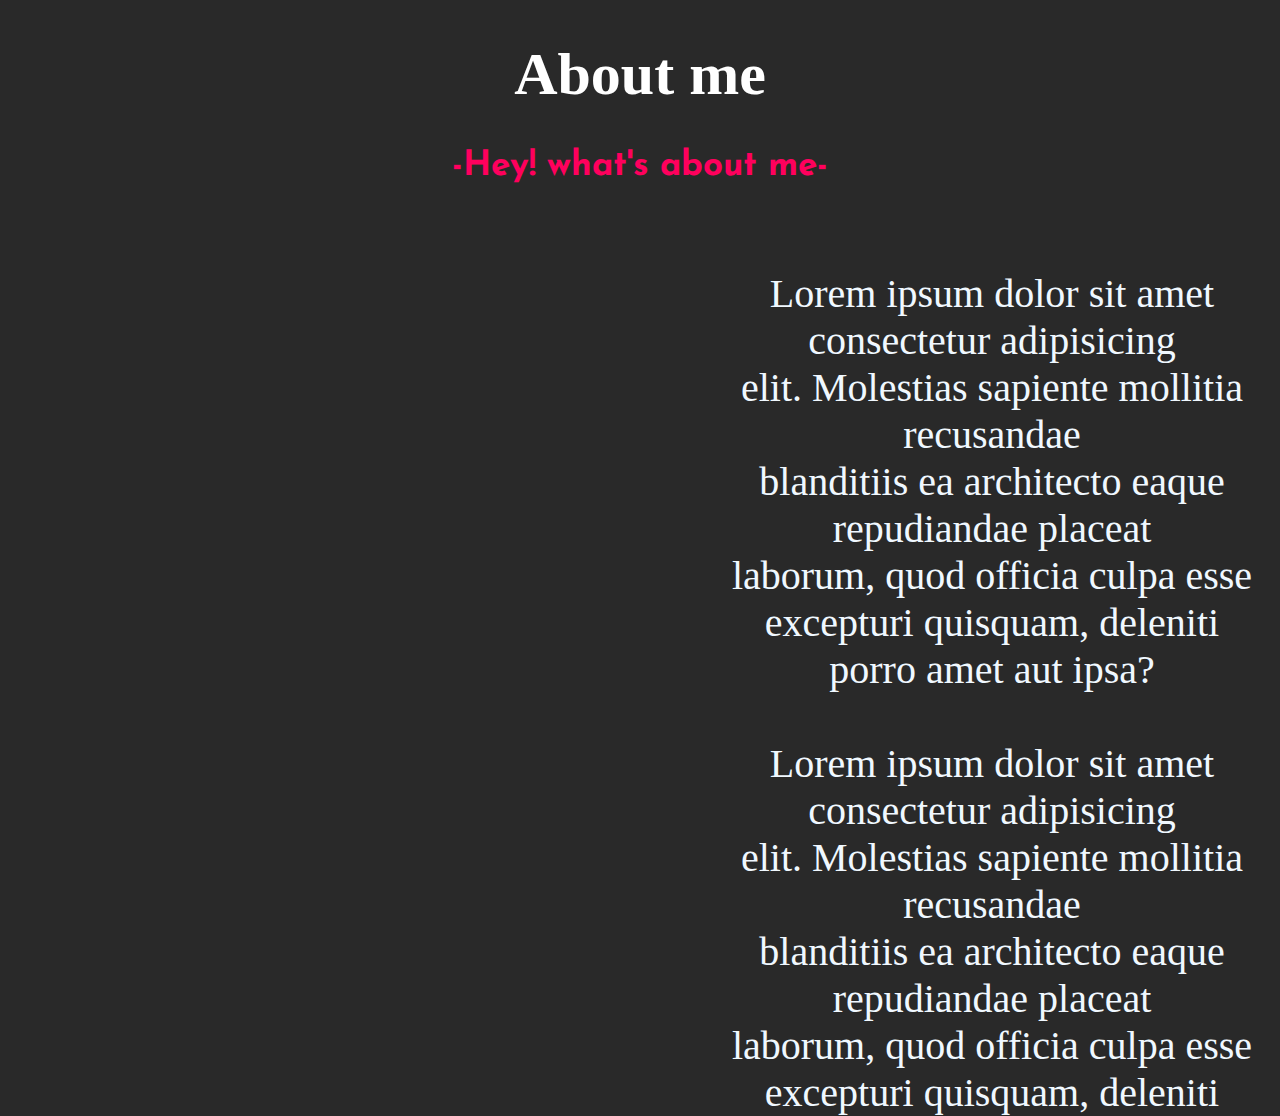
<file: about.html>
<!DOCTYPE html>
<head>
    <link rel="stylesheet" href="about.css">
</head>
<body>

   <div class="heading">
       <h1>About me</h1>
       <h2>-Hey! what's about me-</h2>
   </div>
   
   <div class="para">
       Lorem ipsum dolor sit amet consectetur adipisicing<br>
        elit. Molestias sapiente mollitia recusandae<br>
         blanditiis ea architecto eaque repudiandae placeat<br>
          laborum, quod officia culpa esse excepturi quisquam, deleniti <br>
          porro amet aut ipsa?<br><br>
          Lorem ipsum dolor sit amet consectetur adipisicing<br>
          elit. Molestias sapiente mollitia recusandae<br>
           blanditiis ea architecto eaque repudiandae placeat<br>
            laborum, quod officia culpa esse excepturi quisquam, deleniti
   </div>
</body>
</html>
</file>
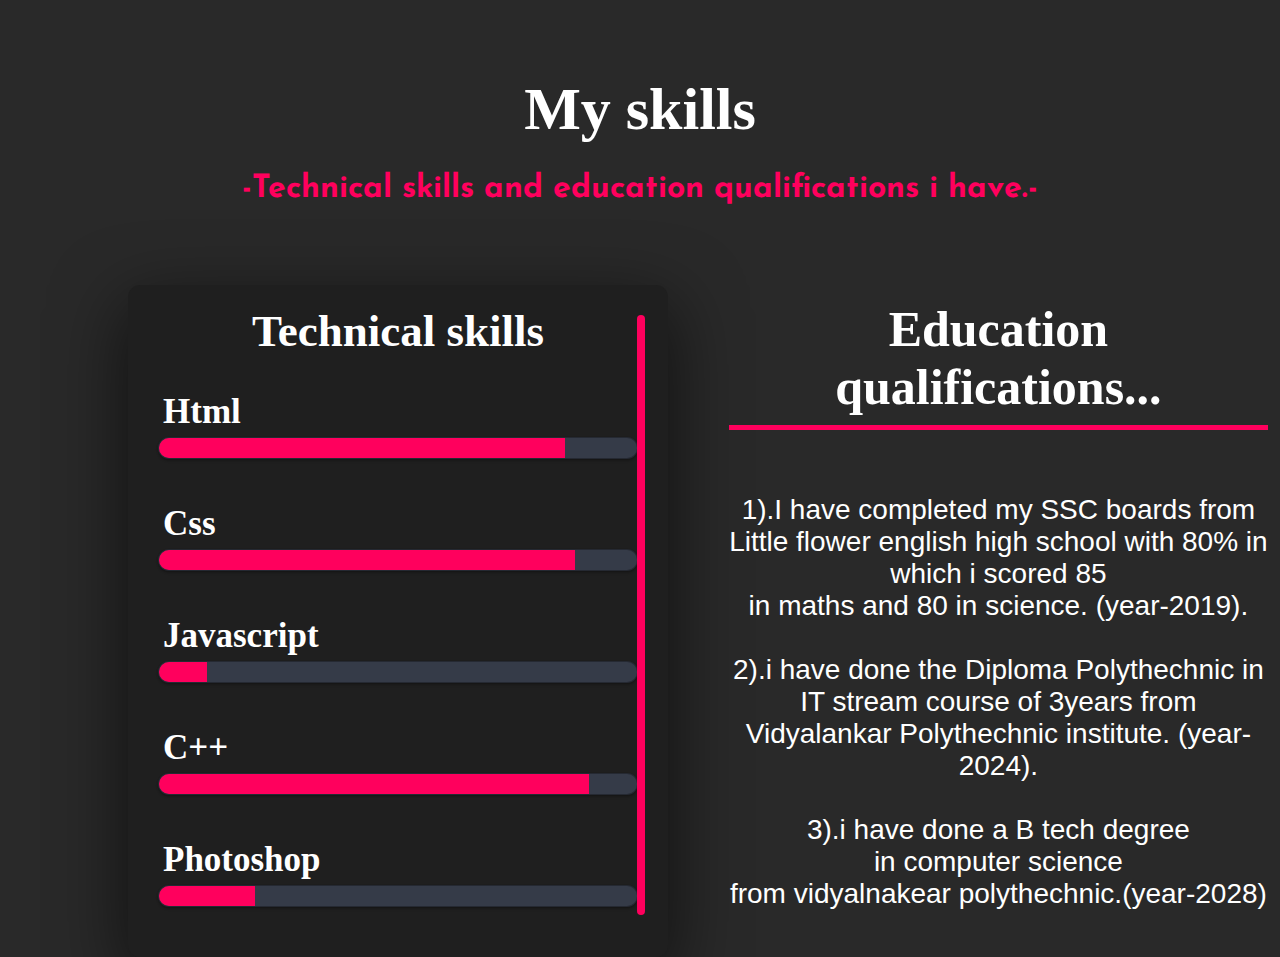
<file: skill.html>
<html>
    <head> 
        <link rel="stylesheet" href="skill.css" >
    </head>


    <body>
        <h1 class="head">My skills</h1>
        <h1 class="he">-Technical skills and education qualifications i have.-</h1>
    <div class="skillset">
        <h1> Technical skills</h1>
      
        <li><h3>Html</h3>
            
            <span class="bar"><span class="html"></span></span>
        </li>
        <li><h3>Css</h3>
            
            <span class="bar"><span class="css"></span></span>
        </li>
        <li><h3>Javascript</h3>
            
            <span class="bar"><span class="js"></span></span>
        </li>
        <li><h3>C++</h3>
            
            <span class="bar"><span class="cpp"></span></span>
        </li>
        <li><h3>Photoshop</h3>
            
            <span class="bar"><span class="photo"></span></span>
        </li>
    </div>
   <div class="vl"></div>
    <div class="work">
        <h2> Education qualifications...</h2><br><br><br><br>
        <p>1).I have completed my SSC boards from <br>Little flower english high school with 
            80% in which i scored 85 <br>in maths and 80 in science. (year-2019).<br><br>
            2).i have done the Diploma Polythechnic in IT stream course of 3years from<br>
            Vidyalankar Polythechnic institute. (year-2024).<br><br>
            3).i have done a B tech degree <br>in computer science<br> from vidyalnakear polythechnic.(year-2028)
            


             </p>
    </div>
    </body>
</html>
</file>
<file: about.css>
@import url('https://fonts.googleapis.com/css2?family=Josefin+Sans:wght@100&family=Oswald:wght@600&display=swap');

body {
   background-color: rgb(41,41,41);
}
.heading {
  margin-top: 40px;
  text-align: center;
}
.heading h1 {
  color: white;
  font-size: 60px;
}
.heading h2 {
  color: #ff005d;
  font-size: 35px;
  font-family: 'Josefin Sans', sans-serif;
  
}
.para {
  position: absolute;
  top: 30%;
  left: 55%;
  font-size: 40px;
  text-align: center;
  color: aliceblue;
}
</file>
<file: skill.css>
@import url('https://fonts.googleapis.com/css2?family=Josefin+Sans:wght@100&family=Oswald:wght@600&display=swap');

*{
    list-style-type: none;
    padding: 0;
    margin:0;
}
body {
    background-color: rgb(41, 41, 41); 
   /* background-image: url('jkk.png'); */
   background-size: cover;
   background-repeat: no-repeat;
}

.head {
    margin-top: 75px;
    color: white;
    font-size: 60px;

}
.he {
    color: #ff005d;
    font-family: 'Josefin Sans', sans-serif;
margin-top: 29px;

}
h1 {
    text-align: center;
    color: hsl(0, 0%, 100%);
    font-weight: bolder;
    margin-bottom: 5px;
}
h3 {
    margin: 5px;
    color: white;
    font-size: 35px;
}
.skillset{
    width: 500px;
    margin: 60px auto;
  padding: 20px;  
  box-shadow: rgba(0, 0, 0, 0.56) 0px 22px 70px 4px;
  position: absolute;
  top: 25%;
  border-radius: 12px;
  background-color: rgb(31, 31, 31);
  left :10%;
    
}
.skillset li {
    margin :20px 0;
    padding: 10px;
}
.skillset h1 {
    font-family: Cambria, Cochin, Georgia, Times, 'Times New Roman', serif;
    font-size: 45px;
}
 .skillset .bar {
  background: #353b48;  
display: block;
height: 20px;
overflow: hidden;
border: 1px solid rgba(0, 0, 0, 0.3);
border-radius: 12px;
box-shadow: 0 2px 3px rgba(0, 0, 0, 0.12),0 1px 2px rgba(0, 0, 0, 0.24);
transition: all 0.3s cubic-bezier(.25,.8,.25,1);
}
.skillset .bar:hover {
    box-shadow: 0 14px 28px rgba(0, 0, 0, 0.22),0 1px 2px rgba(0, 0, 0, 0.12);
}
.skillset .bar span {
    height: 20px;
    float: left;
    background: #ff005d;
}
  .html {
    width: 85%;
    animation: html 3s;
}
.css {
    width: 87%;
    animation: css 3s;
}
.js {
    width: 10%;
    animation: js 3s;
}
.cpp {
    
    width: 90%;
    animation: cpp 3s;
}
.photo {
    width: 20%;
    animation: photo 3s;
}
@keyframes html{
    0% {
        width: 0%;
    }
    100% {
        width: 85%;
    }
}
@keyframes css{
    0% {
        width: 0%;
    }
    100% {
        width: 87%;
    }
}
@keyframes js{
    0% {
        width: 0%;
    }
    100% {
        width: 10%;
    }
}
@keyframes cpp{
    0% {
        width: 0%;
    }
    100% {
        width: 90%;
    }
}
@keyframes photo{
    0% {
        width: 0%;
    }
    100% {
        width: 20%;
    }
}
.vl {
    
   border-radius: 20px;
    border-left: 8px solid #ff005d;
  height: 600px;
  position: absolute;
  left: 50%;
  top: 35%;
  margin-left: -3px;
  
}
h2 {
   padding-bottom: 9px;
    color: white;
    font-size: 50px;
    display: inline-block;
    border-bottom: 5px solid #ff005d;
    font-family: Georgia, 'Times New Roman', Times, serif;
}
.work {
    text-align: center;
    
    position: absolute;
    top: 32%;
    padding: 12px;
    left: 56%;

}
.work p {
    margin-top: 10px;
    color: white;
    font-size: 28px;
    font-family: 'Lucida Sans', 'Lucida Sans Regular', 'Lucida Grande', 'Lucida Sans Unicode', Geneva, Verdana, sans-serif;
}
</file>
